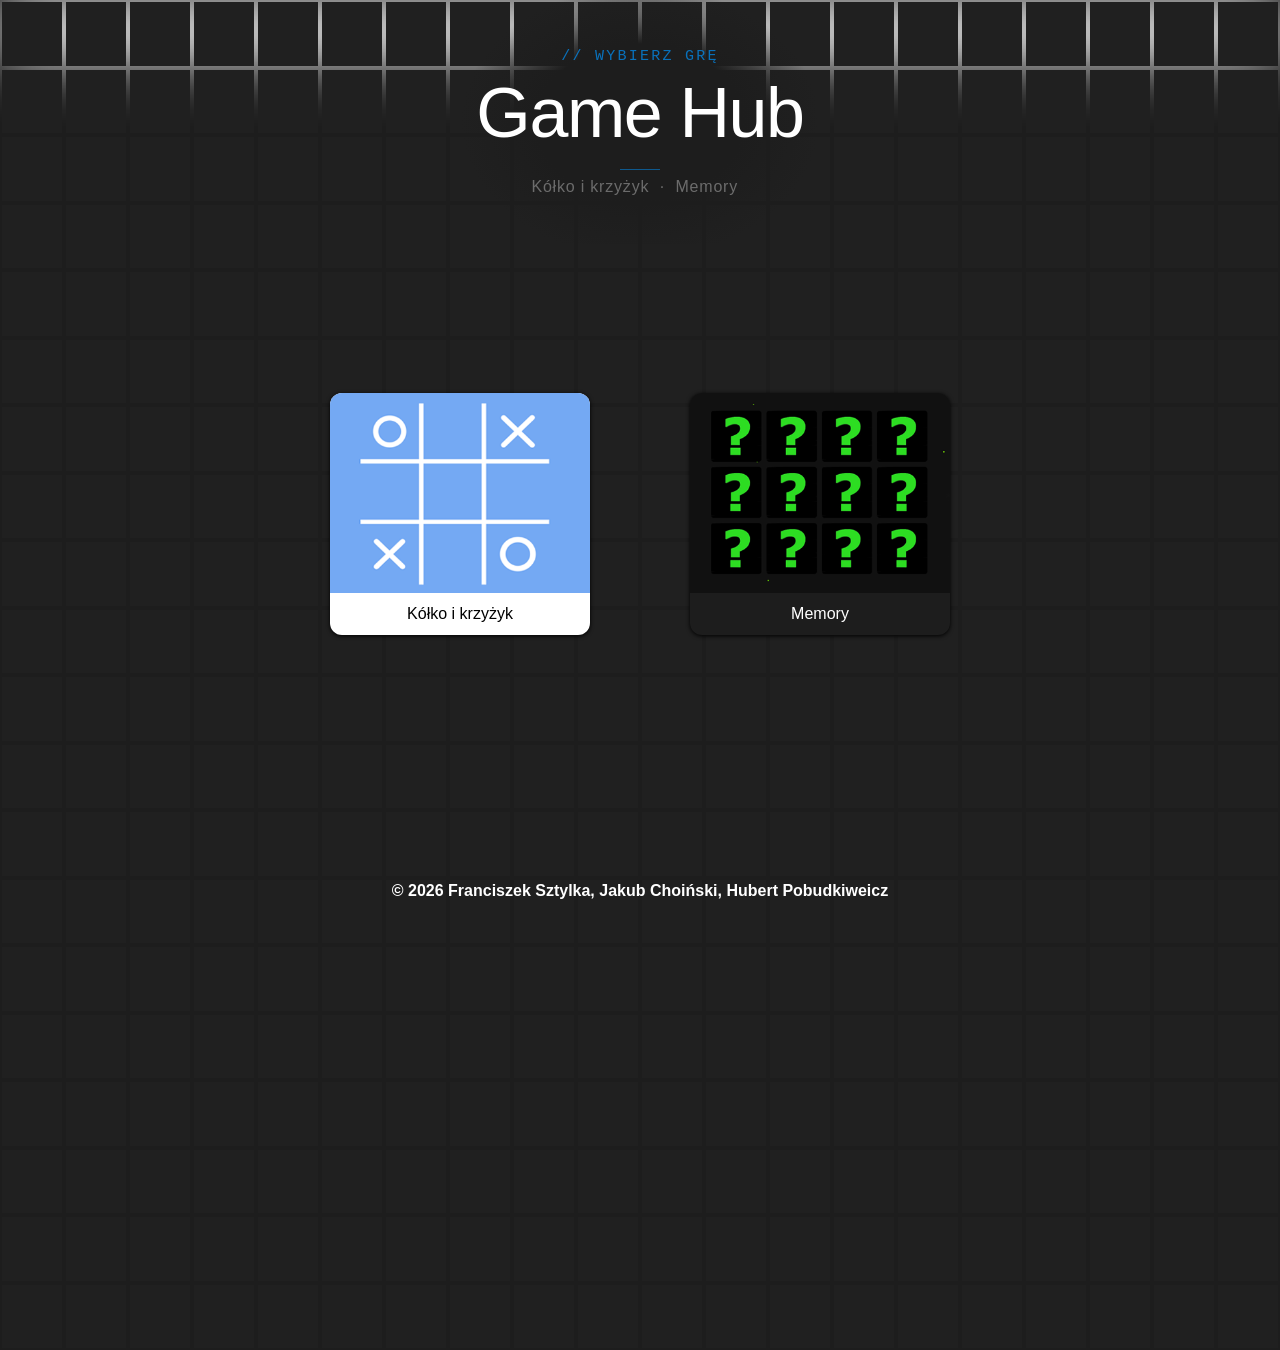
<file: main/main.html>
<!doctype html>
<html lang="en">
	<head>
		<meta charset="UTF-8" />
		<meta name="viewport" content="width=device-width, initial-scale=1.0" />
		<meta charset="authors" content="Franciszek Sztylka, Jakub Choiński, Hubert Pobudkiweicz" />
		<title>Kółko i krzyżyk</title>
		<link rel="stylesheet" href="./main.css" />
	</head>

	<body>
		<div class="bgAnimation" id="bgAnimation">
			<div class="backgroundAmim"></div>
		</div>
		<header>
			<span class="tag">// wybierz grę</span>
			<h1 class="main-tekst">Game Hub</h1>
			<div class="divider"></div>
			<p class="subtitle">Kółko i krzyżyk &nbsp;·&nbsp; Memory &nbsp;</p>
		</header>
		<main>
			<div class="container">
				<a href="../kolko-i-krzyzyk/kik.html" class="karta karta-1">
					<img src="../img/kolko-i-krzyzyk-grafika.png" alt="Kółko i krzyżyk" />
					<p>Kółko i krzyżyk</p>
				</a>
				<a href="../memory/memory.html" class="karta karta-2">
					<img src="../img/nowememory.png" alt="Memory" />
					<p>Memory</p>
				</a>
			</div>
		</main>
		<footer>
			<p>&copy; 2026 Franciszek Sztylka, Jakub Choiński, Hubert Pobudkiweicz</p>
		</footer>

		<script src="./main.js"></script>
	</body>
</html>
</file>
<file: main/main.css>
* {
  padding: 0;
  margin: 0;
  box-sizing: border-box;
  font-family: sans-serif;
}

header {
  display: flex;
  flex-direction: column;
  align-items: center;
  gap: 0.5rem;
  padding: 3rem 0;
  background: radial-gradient(ellipse 20% 80% at 50% 50%, #1d1d1d 40%, transparent 70%);
  position: relative;
  z-index: 1;
}

.tag {
  font-size: 15px;
  letter-spacing: 0.15em;
  color: rgba(0, 150, 255, 0.7);
  text-transform: uppercase;
  font-family: monospace;
}

.main-tekst {
  font-size: 70px;
  font-weight: 500;
  color: #ffffff;
  margin: 0;
  letter-spacing: -0.02em;
}

.divider {
  width: 40px;
  height: 1px;
  background: rgba(0, 150, 255, 0.5);
  margin-top: 0.5rem;
}

.subtitle {
  font-size: px;
  color: rgba(255, 255, 255, 0.35);
  letter-spacing: 0.05em;
}

main {
  display: flex;
  justify-content: center;
  align-items: center;
  min-height: calc(100vh - 260px - 100px);
}

.container {
  display: flex;
  gap: 100px;
  padding: 32px;
  justify-content: center;
}

.karta {
  width: 260px;
  max-width: 400px;
  text-decoration: none;
  color: inherit;
  border-radius: 12px;
  overflow: hidden;
  position: relative;
  cursor: pointer;
  transition: transform 0.5s ease, filter 0.5s ease;
  box-shadow: 0px 1px 4px black;
}

.karta-1 {
  background-color: white;
}

.karta-2 {
  background-color: #1d1d1d;
}
.karta-2 p {
  color: white;
}

.karta img {
  width: 100%;
  height: 200px;
  -o-object-fit: cover;
  object-fit: cover;
  display: block;
}

.karta p {
  text-align: center;
  padding: 12px;
  font-size: 1rem;
}

.karta-hover header,
.karta-hover footer,
.karta-hover nav {
  filter: blur(4px);
  transition: filter 0.3s ease;
}

.karta-hover .karta {
  filter: blur(3px);
  transition: filter 0.3s ease;
}

.karta:hover {
  filter: blur(0px) !important;
  transform: scale(1.25);
  transition: transform 0.5s ease, filter 0.5s ease;
}

.karta-1::before,
.karta-1::after {
  content: "";
  position: absolute;
  width: 0;
  bottom: 0;
  border-bottom: 5px solid #74a9f3;
  transition: 0.3s;
}

.karta-1::before {
  right: 50%;
}

.karta-1::after {
  left: 50%;
}

.karta-1:hover:before,
.karta-1:hover:after {
  width: 50%;
}

.karta-2::before,
.karta-2::after {
  content: "";
  position: absolute;
  width: 0;
  bottom: 0;
  border-bottom: 5px solid rgb(61, 122, 4);
  transition: 0.3s;
}

.karta-2::before {
  right: 50%;
}

.karta-2::after {
  left: 50%;
}

.karta-2:hover:before,
.karta-2:hover:after {
  width: 50%;
}

.bgAnimation {
  z-index: -1;
  position: absolute;
  top: 0;
  left: 0;
  width: 100%;
  height: 150vh;
  display: grid;
  grid-template-columns: repeat(20, 1fr);
  grid-template-rows: repeat(20, 1fr);
  background: #1d1d1d;
  filter: saturate(2);
  overflow: hidden;
}

.colorBox {
  z-index: 2;
  filter: brightness(1.1);
  transition: 2s ease;
  position: relative;
  margin: 2px;
  background: #1d1d1d;
}

.backgroundAmim {
  position: absolute;
  top: 0;
  left: 0;
  width: 100%;
  height: 60px;
  background: white;
  filter: blur(30px);
  animation: animBack 6s linear infinite;
}

footer {
  position: fixed;
  display: flex;
  justify-content: center;
  align-items: center;
  bottom: 0;
  width: 100%;
}

footer p {
  font-weight: bold;
  color: white;
}

@keyframes animBack {
  0% {
    top: -60px;
  }
  100% {
    top: 120%;
  }
}/*# sourceMappingURL=main.css.map */
</file>
